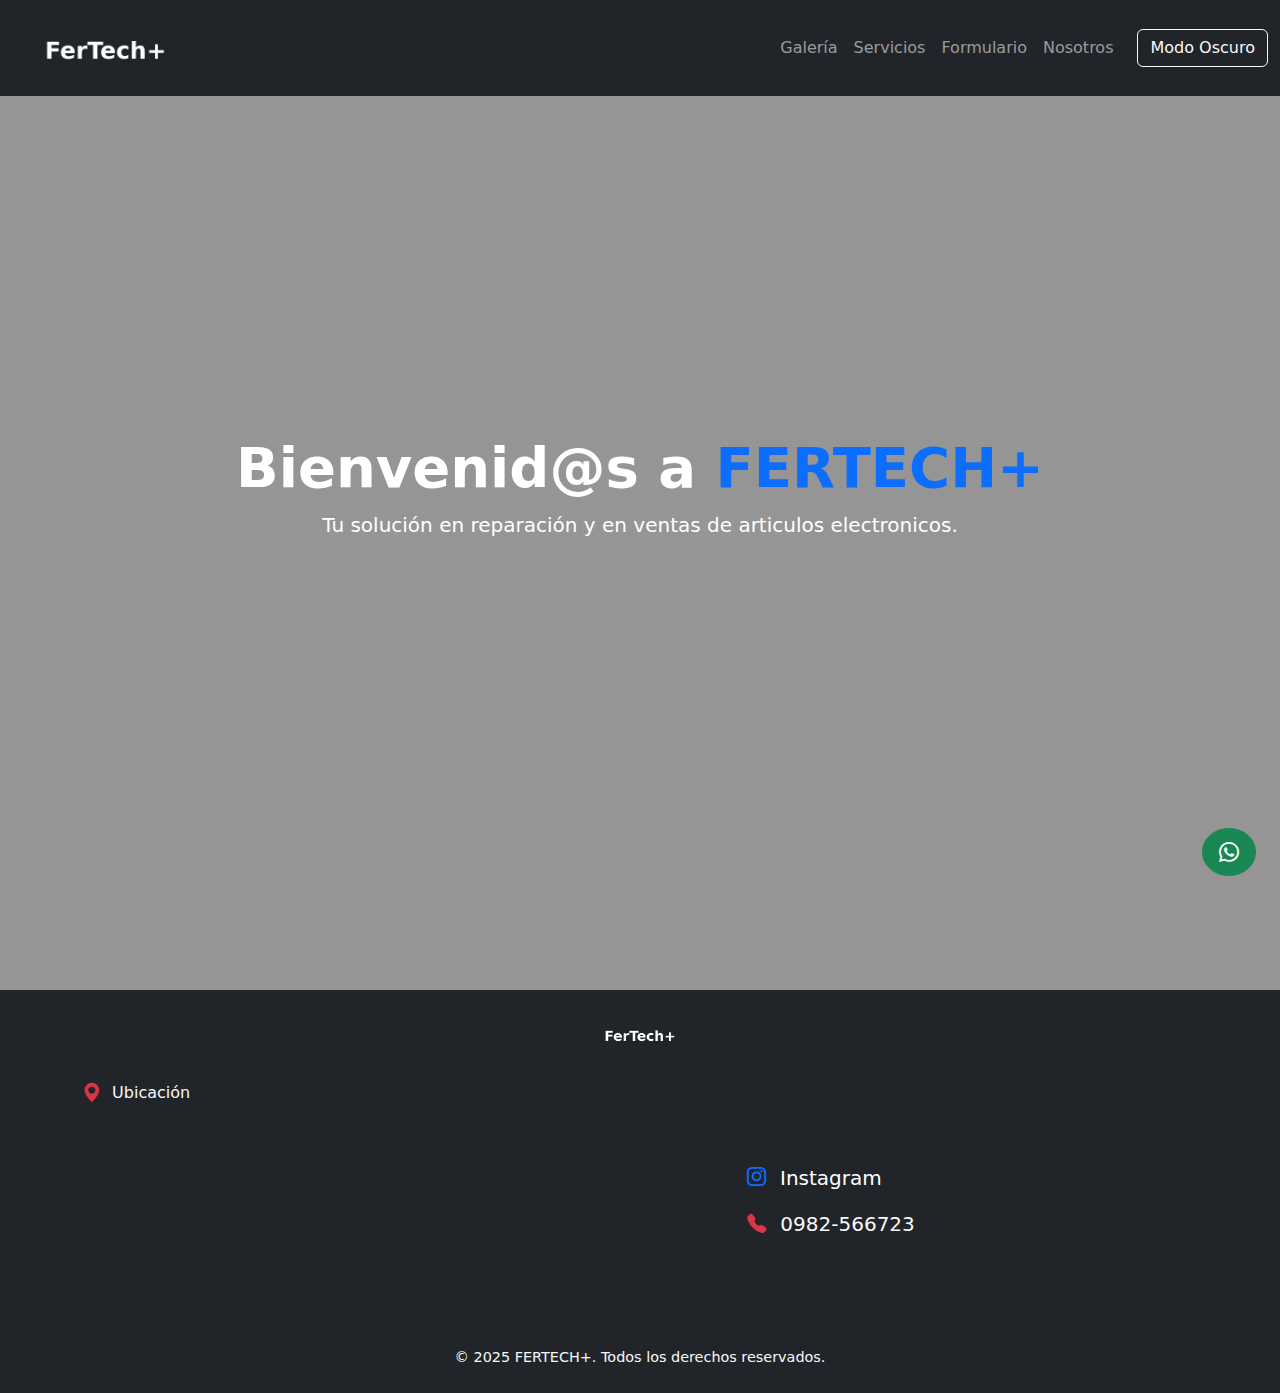
<file: index.html>
<!DOCTYPE html>
<html lang="es">
<head>
  <meta charset="UTF-8">
  <meta name="viewport" content="width=device-width, initial-scale=1.0">
  <title>Fertech+ | Reparación y Venta de Celulares</title>
  <link href="https://cdn.jsdelivr.net/npm/bootstrap@5.3.0/dist/css/bootstrap.min.css" rel="stylesheet">
  <link href="https://cdn.jsdelivr.net/npm/bootstrap-icons@1.10.5/font/bootstrap-icons.css" rel="stylesheet">
  <link rel="stylesheet" href="css/style-index.css">
  <link rel="stylesheet" href="https://cdn.jsdelivr.net/npm/bootstrap-icons@1.10.5/font/bootstrap-icons.css">
  <link rel="icon" type="image/jpg" href="img/logo_fertech_custom.jpg">
</head>
<body class="light-mode">
  <!-- Navbar -->
<nav class="navbar navbar-expand-lg navbar-dark bg-dark fixed-top">
  <div class="container-fluid">
    <a class="navbar-brand" href="index.html">
      <img src="img/logo_fertech_custom.jpg" alt="FerTech+" class="img-fluid" style="max-height: 70px;">
    </a>
    <button class="navbar-toggler" type="button" data-bs-toggle="collapse" data-bs-target="#navbarNav">
      <span class="navbar-toggler-icon"></span>
    </button>
    <div class="collapse navbar-collapse" id="navbarNav">
      <ul class="navbar-nav ms-auto">
        <li class="nav-item"><a class="nav-link" href="paginas/galeria.html">Galería</a></li>
        <li class="nav-item"><a class="nav-link" href="paginas/servicios.html">Servicios</a></li>
        <li class="nav-item"><a class="nav-link" href="paginas/formulario.html">Formulario</a></li>
        <li class="nav-item"><a class="nav-link" href="paginas/nosotros.html">Nosotros</a></li>
      </ul>
      <button id="modoBtn" class="btn btn-outline-light ms-3">Modo Oscuro</button>
    </div>
  </div>
</nav>

  <!-- Sección Bienvenida -->
  <header class="hero-section d-flex align-items-center justify-content-center">
    <div class="container text-center">
      <h1 class="display-4 fw-bold">Bienvenid@s a <span class="text-primary">FERTECH+</span></h1>
      <p class="lead">Tu solución en reparación y en ventas de articulos electronicos.</p>
    </div>
  </header>

<!-- Footer -->
 <footer class="bg-dark text-light py-4">
  <div class="container">

    <!-- Logo centrado arriba -->
    <div class="row mb-4">
      <div class="col-12 text-center">
        <a href="index.html">
          <img src="img/logo_fertech_custom.jpg" alt="Logo FerTech+" width="110" class="img-fluid">
        </a>
      </div>
    </div>

    <!-- Mapa y contactos -->
    <div class="row">
      <!-- Columna del Mapa -->
      <div class="col-12 col-md-7 mb-3 mb-md-0">
        <i class="bi bi-geo-alt-fill text-danger"></i> Ubicación
        <div class="mt-2">
          <iframe 
            src="https://www.google.com/maps/embed?pb=!1m14!1m8!1m3!1d356.7698528620619!2d-56.924608!3d-25.16297!3m2!1i1024!2i768!4f13.1!3m3!1m2!1s0x945dd7006e1bb675%3A0xc76b665ad95f7306!2sFerTech%2B!5e1!3m2!1ses!2sPY!4v1751573255202!5m2!1ses!2sPY" 
            width="100%" 
            height="200" 
            style="border:0;" 
            allowfullscreen="" 
            loading="lazy" 
            referrerpolicy="no-referrer-when-downgrade">
          </iframe>
        </div>
      </div>


      <!-- Columna de Instagram y Teléfono -->
      <div class="col-12 col-md-5 d-flex flex-column justify-content-center align-items-start">
        <div class="mb-3">
        <a href="https://www.instagram.com/fer_xpsx/?utm_source=ig_web_button_share_sheet" target="_blank" class="instagram-link">
        <i class="bi bi-instagram"></i>
        <span class="ig-text">Instagram</span>
        </a> 
        </div>
        <div class="fs-5 text-light">
          <i class="bi bi-telephone-fill text-danger me-2"></i> 0982-566723
        </div>
      </div>
    </div>

    <!-- Derechos reservados -->
    <p class="mt-4 mb-0 text-center text-light">&copy; 2025 FERTECH+. Todos los derechos reservados.</p>
  </div>
</footer>

  <!-- Botón flotante de WhatsApp -->
  <a href="https://wa.me/595982566723?text=Hola%20Fertech%2C%20necesito%20ayuda" class="btn btn-success btn-lg position-fixed bottom-0 end-0 m-4 rounded-circle" target="_blank">
    <i class="bi bi-whatsapp"></i>
  </a>

  <script src="https://cdn.jsdelivr.net/npm/bootstrap@5.3.0/dist/js/bootstrap.bundle.min.js"></script>
  <script src="js/script-index.js"></script>
</body>
</html>
</file>
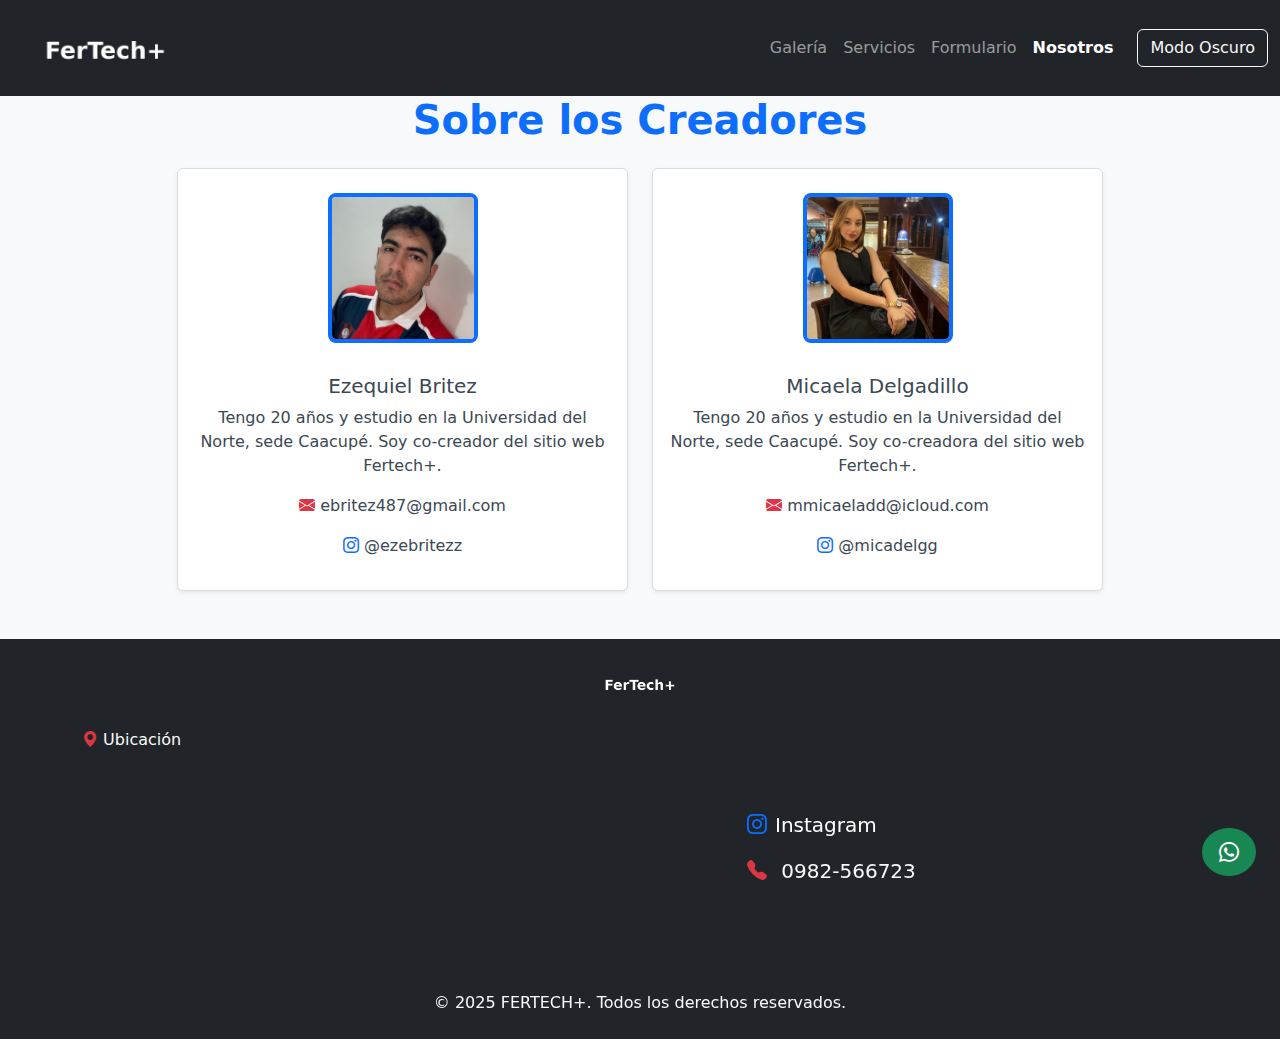
<file: paginas/nosotros.html>
<!DOCTYPE html>
<html lang="es">
<head>
  <meta charset="UTF-8">
  <meta name="viewport" content="width=device-width, initial-scale=1.0">
  <title>Fertech+ | Sobre Nosotros</title>
  <link href="https://cdn.jsdelivr.net/npm/bootstrap@5.3.0/dist/css/bootstrap.min.css" rel="stylesheet">
  <link href="https://cdn.jsdelivr.net/npm/bootstrap-icons@1.10.5/font/bootstrap-icons.css" rel="stylesheet">
  <link rel="stylesheet" href="../css/style-nosotros.css">
  <link rel="icon" type="image/jpg" href="../img/logo_fertech_custom.jpg">
</head>
<body class="light-mode">
  <!-- Header -->
  <nav class="navbar navbar-expand-lg navbar-dark bg-dark fixed-top">
    <div class="container-fluid">
      <a class="navbar-brand" href="../index.html">
        <img src="../img/logo_fertech_custom.jpg" alt="FerTech+" class="img-fluid" style="max-height: 70px;">
      </a>
      <button class="navbar-toggler" type="button" data-bs-toggle="collapse" data-bs-target="#navbarNav">
        <span class="navbar-toggler-icon"></span>
      </button>
      <div class="collapse navbar-collapse" id="navbarNav">
        <ul class="navbar-nav ms-auto">
          <li class="nav-item"><a class="nav-link" href="galeria.html">Galería</a></li>
          <li class="nav-item"><a class="nav-link" href="servicios.html">Servicios</a></li>
          <li class="nav-item"><a class="nav-link" href="formulario.html">Formulario</a></li>
          <li class="nav-item"><a class="nav-link active" href="nosotros.html">Nosotros</a></li>
        </ul>
        <button id="modoBtn" class="btn btn-outline-light ms-3">Modo Oscuro</button>
      </div>
    </div>
  </nav>

  <!-- Sección Nosotros -->
<main class="container mt-5 py-5">
  <h1 class="text-center mb-4">Sobre los Creadores</h1>
  <div class="row g-4 justify-content-center">

    <div class="col-md-5">
      <div class="card h-100 shadow-sm text-center">
        <img src="../img/ezequiel.jpg" class="card-img-top mx-auto mt-4" alt="Foto de Ezequiel" style="width: 150px; height: 150px; object-fit: cover;">
        <div class="card-body">
          <h5 class="card-title">Ezequiel Britez</h5>
          <p class="card-text">Tengo 20 años y estudio en la Universidad del Norte, sede Caacupé. Soy co-creador del sitio web Fertech+.</p>
          <p><i class="bi bi-envelope-fill text-danger"></i> ebritez487@gmail.com</p>
          <p><i class="bi bi-instagram text-primary"></i> 
            <a href="https://www.instagram.com/ezebritezz" target="_blank">@ezebritezz</a>
          </p>
        </div>
      </div>
    </div>

    <div class="col-md-5">
      <div class="card h-100 shadow-sm text-center">
        <img src="../img/Micaela.jpg" class="card-img-top mx-auto mt-4" alt="Foto de Micaela" style="width: 150px; height: 150px; object-fit: cover;">
        <div class="card-body">
          <h5 class="card-title">Micaela Delgadillo</h5>
          <p class="card-text">Tengo 20 años y estudio en la Universidad del Norte, sede Caacupé. Soy co-creadora del sitio web Fertech+.</p>
          <p><i class="bi bi-envelope-fill text-danger"></i> mmicaeladd@icloud.com</p>
          <p><i class="bi bi-instagram text-primary"></i> 
            <a href="https://www.instagram.com/micadelgg" target="_blank">@micadelgg</a>
          </p>
        </div>
      </div>
    </div>

  </div>
</main>


  <!-- Footer -->
   <footer class="bg-dark text-light py-4">
  <div class="container">

    <!-- Logo centrado arriba -->
    <div class="row mb-4">
      <div class="col-12 text-center">
        <a href="../index.html">
          <img src="../img/logo_fertech_custom.jpg" alt="Logo FerTech+" width="110" class="img-fluid">
        </a>
      </div>
    </div>

    <!-- Mapa y contactos -->
    <div class="row">
      <!-- Columna del Mapa -->
      <div class="col-12 col-md-7 mb-3 mb-md-0">
        <i class="bi bi-geo-alt-fill text-danger"></i> Ubicación
        <div class="mt-2">
          <iframe 
            src="https://www.google.com/maps/embed?pb=!1m14!1m8!1m3!1d356.7698528620619!2d-56.924608!3d-25.16297!3m2!1i1024!2i768!4f13.1!3m3!1m2!1s0x945dd7006e1bb675%3A0xc76b665ad95f7306!2sFerTech%2B!5e1!3m2!1ses!2sPY!4v1751573255202!5m2!1ses!2sPY" 
            width="100%" 
            height="200" 
            style="border:0;" 
            allowfullscreen="" 
            loading="lazy" 
            referrerpolicy="no-referrer-when-downgrade">
          </iframe>
        </div>
      </div>


      <!-- Columna de Instagram y Teléfono -->
      <div class="col-12 col-md-5 d-flex flex-column justify-content-center align-items-start">
        <div class="mb-3">
        <a href="https://www.instagram.com/fer_xpsx/?utm_source=ig_web_button_share_sheet" target="_blank" class="instagram-link">
        <i class="bi bi-instagram"></i>
        <span class="ig-text">Instagram</span>
        </a> 
        </div>
        <div class="fs-5 text-light">
          <i class="bi bi-telephone-fill text-danger me-2"></i> 0982-566723
        </div>
      </div>
    </div>

    <!-- Derechos reservados -->
    <p class="mt-4 mb-0 text-center text-light">&copy; 2025 FERTECH+. Todos los derechos reservados.</p>
  </div>
</footer>

  <!-- WhatsApp -->
  <a href="https://wa.me/595982566723?text=Hola%20Fertech%2C%20necesito%20ayuda" class="btn btn-success btn-lg position-fixed bottom-0 end-0 m-4 rounded-circle" target="_blank">
    <i class="bi bi-whatsapp"></i>
  </a>

  <script src="https://cdn.jsdelivr.net/npm/bootstrap@5.3.0/dist/js/bootstrap.bundle.min.js"></script>
  <script src="../js/script-modo.js"></script>
</body>
</html>
</file>
<file: css/style-index.css>
/* Estilos para el sitio FERTECH+ */

body.light-mode {
  background-color: #f8f9fa;
  color: #3b4753;
}

body.dark-mode {
  background-color: #121212;
  color: #f8f9fa;
}

.navbar-dark .navbar-nav .nav-link.active,
.navbar-dark .navbar-nav .nav-link:hover {
  color: #ffffff;
}

.navbar-dark .navbar-nav .nav-link.active {
  font-weight: bold;
}

.hero-section {
  height: 110vh;
  background: linear-gradient(rgba(0,0,0,0.4), rgba(0,0,0,0.4)), url('https://images.unsplash.com/photo-1510552776732-03e61cf4b144?auto=format&fit=crop&w=1400&q=80') no-repeat center center;
  background-size: cover;
  color: white;
}

.hero-section .text-primary {
  color: #0d6efd !important;
}

#modoBtn {
  transition: background-color 0.3s ease;
}

footer p {
  margin: 0;
  font-size: 0.9rem;
}

/* Responsive ajustes */
@media (max-width: 768px) {
  .hero-section {
    padding: 2rem 1rem;
    text-align: center;
  }
  .hero-section h1 {
    font-size: 2rem;
  }
  .hero-section p {
    font-size: 1rem;
  }

}

.dark-mode .navbar,
.dark-mode footer {
  background-color: #1f1f1f !important;
}

.dark-mode .nav-link,
.dark-mode footer p {
  color: #f8f9fa !important;
}

.dark-mode .hero-section {
  background-blend-mode: overlay;
  background-color: #000000aa;
}

.dark-mode .btn-outline-light {
  border-color: #f8f9fa;
  color: #f8f9fa;
}

footer i {
  margin-right: 6px;
  font-size: 1.2rem;
  vertical-align: middle;
}

footer img {
  max-width: 100%;
  height: auto;
}

/*Estilos para el link que lleva a instagram*/
  a.instagram-link {
    color: white;
    text-decoration: none;
    font-size: 1.25rem; /* igual que fs-5 */
    display: inline-flex;
    align-items: center;
    gap: 0.5rem; /* espacio entre ícono y texto */
  }

  /* Ícono azul por defecto */
  a.instagram-link i {
    color: #0d6efd; /* azul */
    cursor: pointer;
  }

  /* Texto blanco por defecto */
  a.instagram-link .ig-text {
    color: white;
    cursor: pointer;
  }

  /* Cuando el mouse está sobre el ícono SOLO cambia el color del ícono */
  a.instagram-link i:hover {
    color: orange !important;
  }

  /* Cuando el mouse está sobre el texto SOLO cambia el color del texto */
  a.instagram-link .ig-text:hover {
    color: orange !important;
  }
</file>
<file: css/style-nosotros.css>
/* Estilos para la pagina nosotros */

h1 {
  font-weight: bold;
}

.card-img-top {
  width: 150px;
  height: 150px;
  object-fit: cover;
  border: 4px solid #0d6efd;
  margin-bottom: 15px;
  border-radius: 8px;
  /* ligeramente redondeado, pero aún cuadrado */
}

.card a {
  text-decoration: none;
  color: #0d6efd;
  font-weight: 500;
  position: relative;
  transition: color 0.3s ease;
}

.card a::after {
  content: "";
  position: absolute;
  width: 0;
  height: 2px;
  bottom: -2px;
  left: 0;
  background-color: #0d6efd;
  transition: width 0.3s ease;
}

.card a:hover {
  color: #084298;
}

.card a:hover::after {
  width: 100%;
}

/* Modos Claro y Oscuro */

/* Estilos para el modo claro */
body.light-mode {
  background-color: #f8f9fa;
  color: #0d6efd;
}

body.light-mode .card {
  background-color: #fff;
  border: 1px solid #ddd;
}

body.light-mode .card a {
  color: #3b4753;
}

body.light-mode .card a:hover {
  color: #084298;
}

body.light-mode .card-body {
  color: #3b4753; /* Texto en negro para el modo claro */
}

/* Estilos para el modo oscuro */
body.dark-mode {
  background-color: #121212;
  color: #f8f9fa;
}

body.dark-mode .card {
  background-color: #333;
  border: 1px solid #444;
}

body.dark-mode .card a {
  color: #f8f9fa;
}

body.dark-mode .card a:hover {
  color: #00aaff;
}

body.dark-mode .card-body {
  color: white; /* Texto blanco para el modo oscuro */
}

/*Estilos para el link que lleva a instagram*/
a.instagram-link {
  color: white;
  text-decoration: none;
  font-size: 1.25rem;
  /* igual que fs-5 */
  display: inline-flex;
  align-items: center;
  gap: 0.5rem;
  /* espacio entre ícono y texto */
}

/* Ícono azul por defecto */
a.instagram-link i {
  color: #0d6efd;
  /* azul */
  cursor: pointer;
}

/* Texto blanco por defecto */
a.instagram-link .ig-text {
  color: white;
  cursor: pointer;
}

/* Cuando el mouse está sobre el ícono SOLO cambia el color del ícono */
a.instagram-link i:hover {
  color: orange !important;
}

/* Cuando el mouse está sobre el texto SOLO cambia el color del texto */
a.instagram-link .ig-text:hover {
  color: orange !important;
}

.navbar-dark .navbar-nav .nav-link.active,
.navbar-dark .navbar-nav .nav-link:hover {
  color: #ffffff;
}

.navbar-dark .navbar-nav .nav-link.active {
  font-weight: bold;
}
</file>
